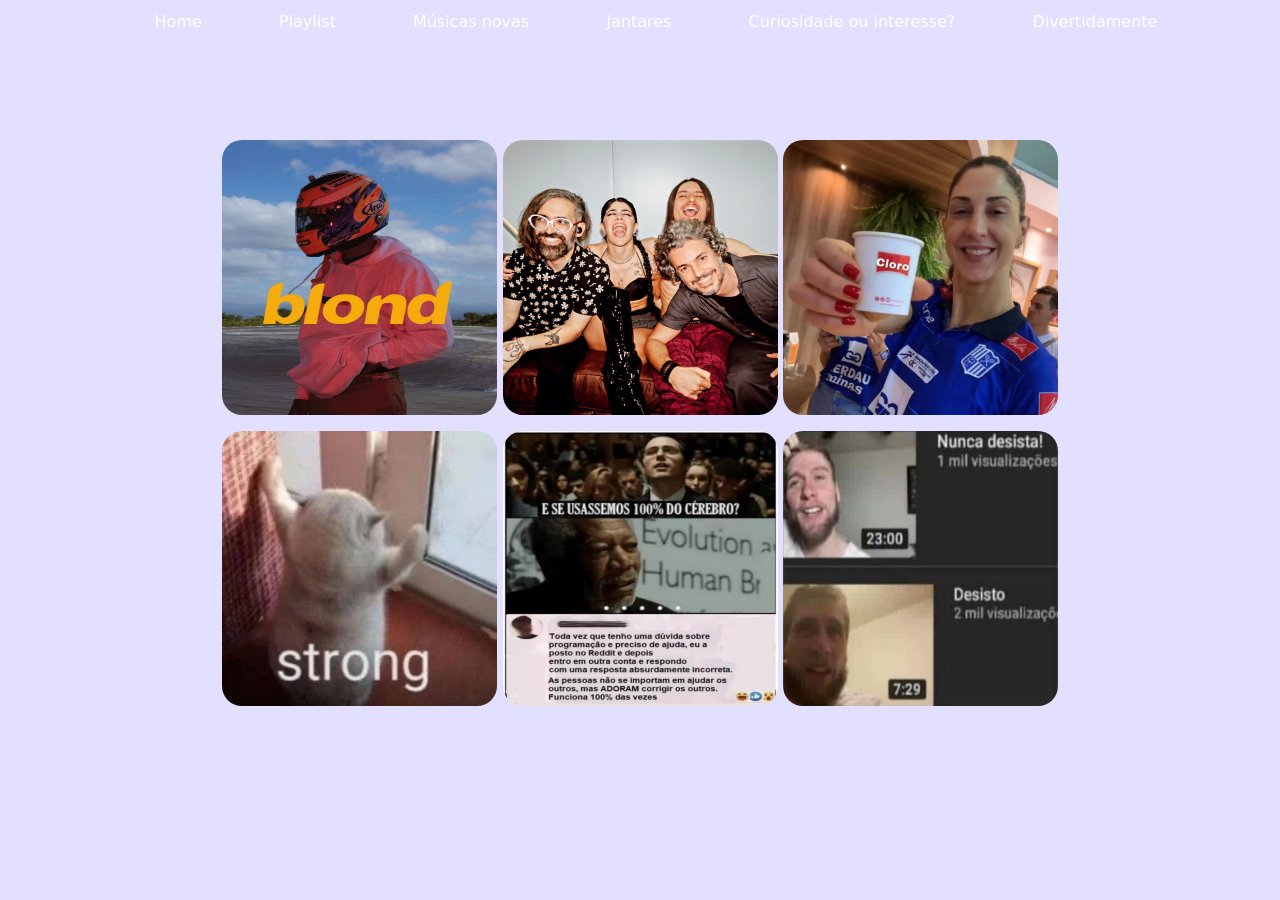
<file: Site da música/index.html>
<!DOCTYPE html>
<html>
 <head> 
      <meta charset="UTF-8">
      <meta http-equiv="X-UA-Compatible" content="IE=edge">
      <meta name="viewport" content="width=device-width, initial-scale=1.0">
      <title>Início</title>
      <link href="https://cdn.jsdelivr.net/npm/bootstrap@5.2.3/dist/css/bootstrap.min.css" rel="stylesheet">
      <link rel="stylesheet" href="index.css">
      <style type="text/css">
          img{border-radius: 20px;}
          body{background-color: #E3E0FF;
}
 </style>     
 </head>

<body> <!-- corpo do site--> 
<nav id="menu">
  <ul>
      <li>
          <a href="index.html">Home</a>
      </li>
      <li>
          <a href="paginamusica.html">Playlist</a>
      </li>
      <li>
          <a href="musicasquenaoconhecia.html">Músicas novas</a>
      </li>
      <li>
          <a href="jantares.html">Jantares</a>
      </li>
      <li>
        <a href="entrevista.html">Curiosidade ou interesse?</a>
    </li>
      <li>
          <a href="divertidamente.html">Divertidamente</a>
      </li>
  </ul>
</nav>
        <div class="container-fluid">

          <div class="text-center mt-5 pt-5">
           
             <img width="275px" height="275px"  src="imagens/blonde.jpg" alt="Album Blonde"></a>
             <img width="275px" height="275px" src="imagens/supercombo.jfif" alt="Integrantes da banda Supercombo"></a>
             <img width="275px" height="275px" src="imagens/cloro.jpeg" alt="Carol Gattaz segurando um copo com cloro">
            

          </div>
          <div class="text-center mt-3">
           
           <img width="275px" height="275px" src="imagens/gatinho.jpeg" alt="">
           <img  width="275px" height="275px" src="imagens/reddit.jpeg" alt="">
           <img  width="275px" height="275px" src="imagens/nuncadesista.jpeg" alt="">
           
          </div>

        </div>
</body>
</html>
</file>
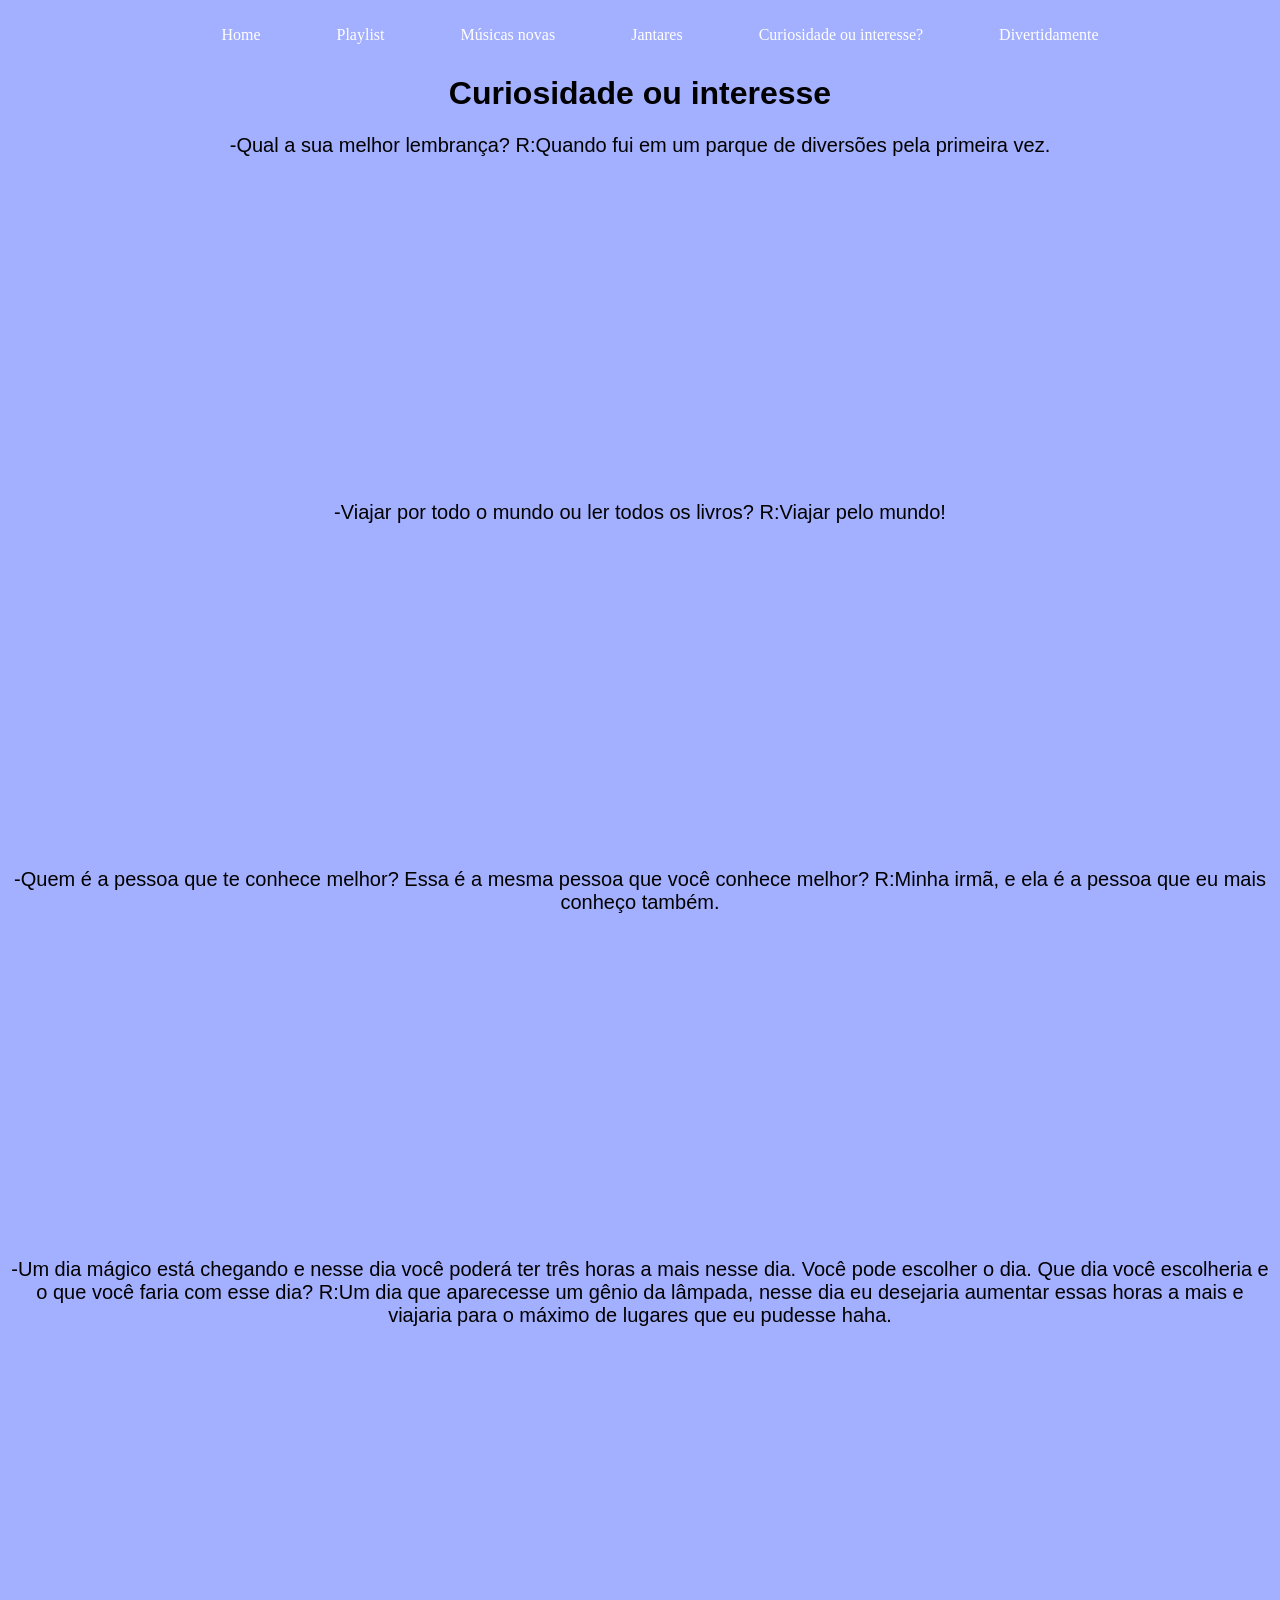
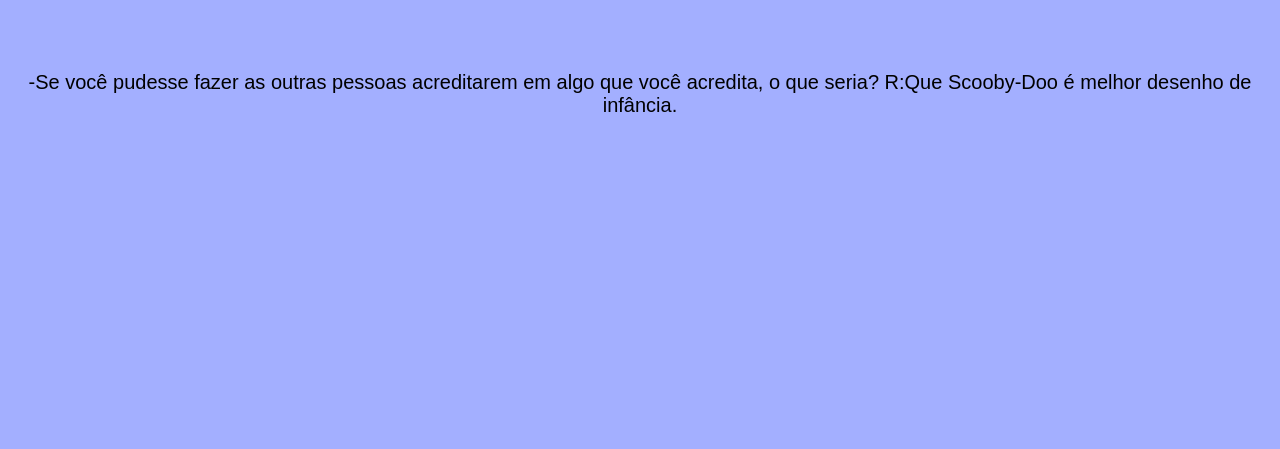
<file: Site da música/entrevista.html>
<!DOCTYPE html>
<html>
  <head>
     <meta charset="UTF-8"/>
     <meta name="viewport" content="width=device-width, initial-scale=1.0">
     <title>Entrevista particular</title>
     <link rel="stylesheet" href="index.css"
  </head>
  <style>
    body{ background-color:#A3AFFF;
 
    }
 
    </style>
<body> <!-- corpo do site-->
<nav id="menu">
  <ul>
      <li>
          <a href="index.html">Home</a>
      </li>
      <li>
          <a href="paginamusica.html">Playlist</a>
      </li>
      <li>
          <a href="musicasquenaoconhecia.html">Músicas novas</a>
      </li>
      <li>
          <a href="jantares.html">Jantares</a>
      </li>
      <li>
        <a href="entrevista.html">Curiosidade ou interesse?</a>
      </li>
      <li>
          <a href="divertidamente.html">Divertidamente</a>
      </li>
  </ul>
</nav>
  <center>
    <h1>Curiosidade ou interesse</h1>
     <p>-Qual a sua melhor lembrança? R:Quando fui em um parque de diversões pela primeira vez.</p>
        <iframe style="border-radius:12px" src="https://open.spotify.com/embed/track/6otiaV2fagE3s8IvP6WkwG?utm_source=generator&theme=0" width="70%" height="300" frameBorder="0" allowfullscreen="" allow="autoplay; clipboard-write; encrypted-media; fullscreen; picture-in-picture" loading="lazy"></iframe> 
     <p>-Viajar por todo o mundo ou ler todos os livros? R:Viajar pelo mundo!</p>
        <iframe style="border-radius:12px" src="https://open.spotify.com/embed/track/107J9BM94yf2aF4fGAD5GW?utm_source=generator&theme=0" width="70%" height="300" frameBorder="0" allowfullscreen="" allow="autoplay; clipboard-write; encrypted-media; fullscreen; picture-in-picture" loading="lazy"></iframe>
     <p>-Quem é a pessoa que te conhece melhor? Essa é a mesma pessoa que você conhece melhor? R:Minha irmã, e ela é a pessoa que eu mais conheço também.</p>
        <iframe style="border-radius:12px" src="https://open.spotify.com/embed/track/6gjT3VDPpsp1iOgBdAsCTu?utm_source=generator&theme=0" width="70%" height="300" frameBorder="0" allowfullscreen="" allow="autoplay; clipboard-write; encrypted-media; fullscreen; picture-in-picture" loading="lazy"></iframe>
     <p>-Um dia mágico está chegando e nesse dia você poderá ter três horas a mais nesse dia. Você pode escolher o dia. Que dia você escolheria e o que você faria com esse dia? R:Um dia que aparecesse um gênio da lâmpada, nesse dia eu desejaria aumentar essas horas a mais e viajaria para o máximo de lugares que eu pudesse haha.</p>
        <iframe style="border-radius:12px" src="https://open.spotify.com/embed/track/7xehHTNvc8fQEbNDfoE16P?utm_source=generator&theme=0" width="70%" height="300" frameBorder="0" allowfullscreen="" allow="autoplay; clipboard-write; encrypted-media; fullscreen; picture-in-picture" loading="lazy"></iframe>
     <p>-Se você pudesse fazer as outras pessoas acreditarem em algo que você acredita, o que seria? R:Que Scooby-Doo é melhor desenho de infância.</p>
       <iframe style="border-radius:12px" src="https://open.spotify.com/embed/track/6DD5beNG6Ji3AYp5WrYnwD?utm_source=generator&theme=0" width="70%" height="300" frameBorder="0" allowfullscreen="" allow="autoplay; clipboard-write; encrypted-media; fullscreen; picture-in-picture" loading="lazy"></iframe>
   </center>

</body>
</html>
</file>
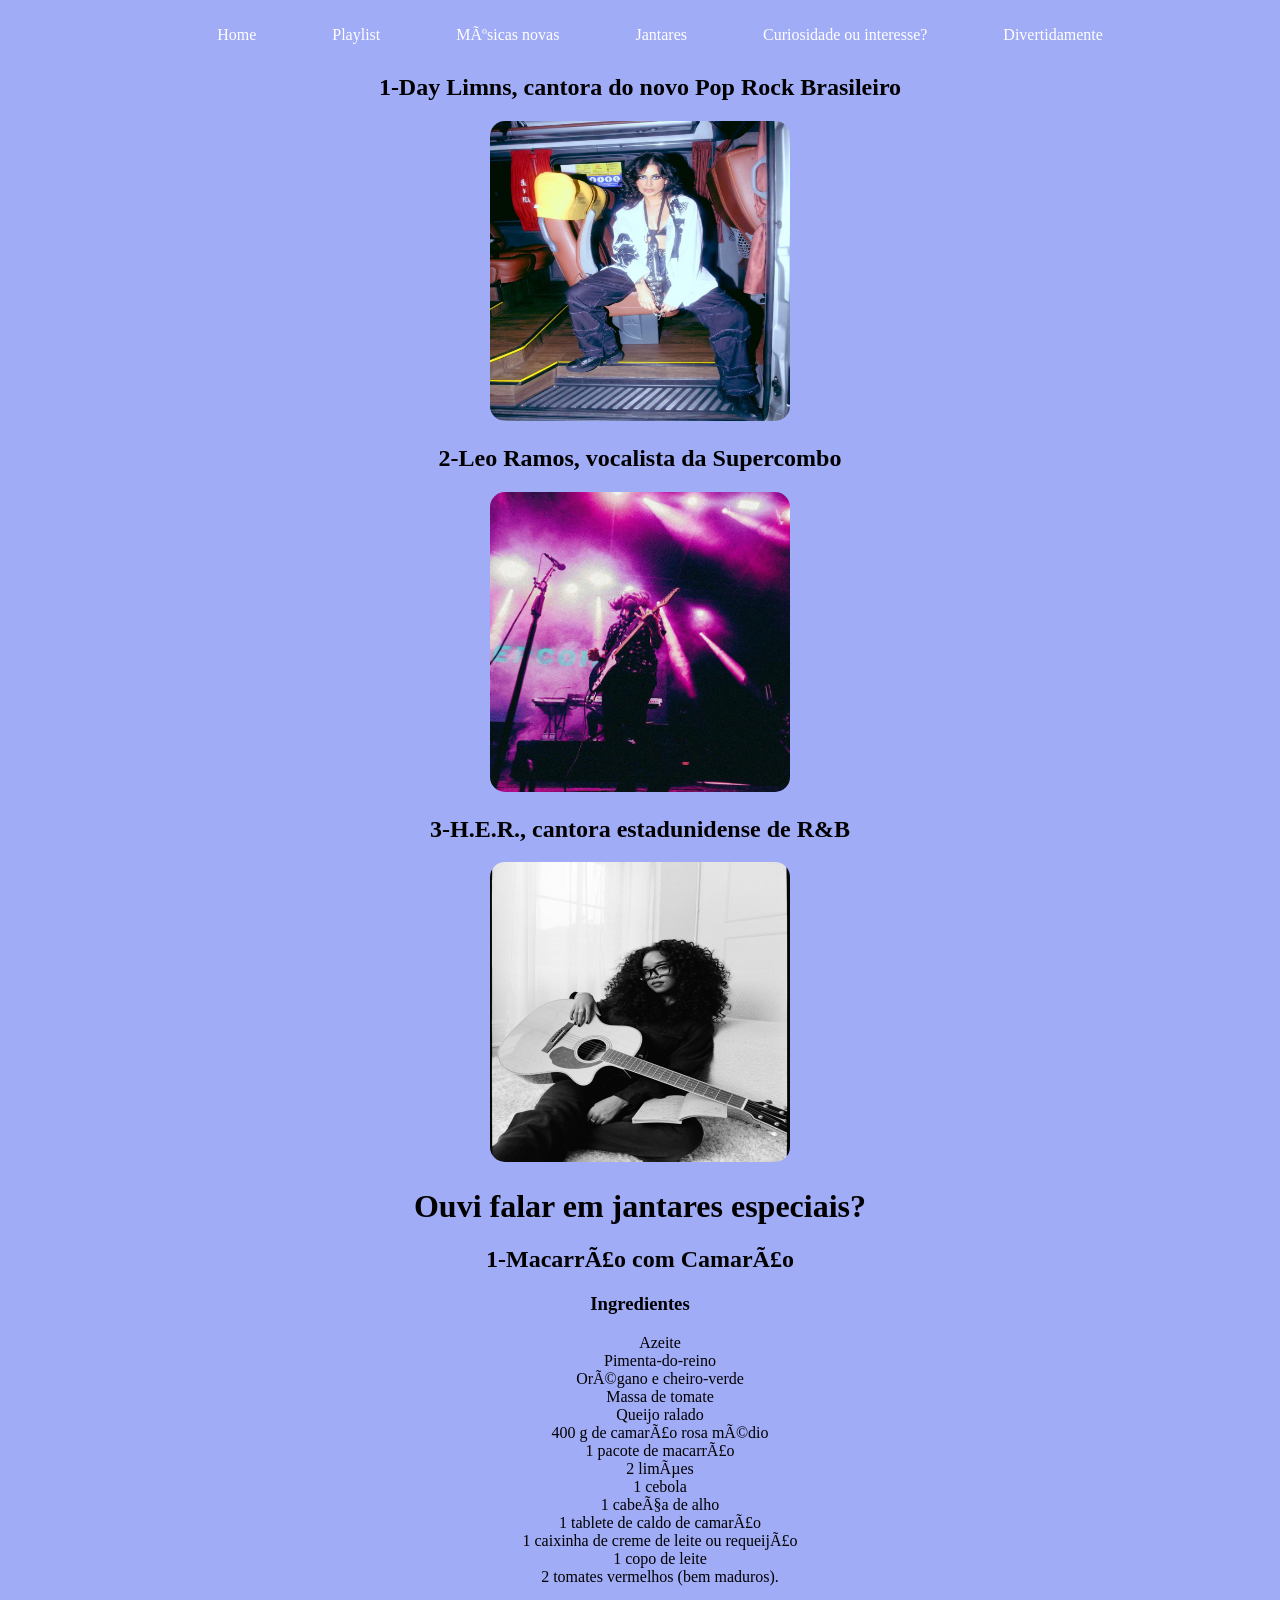
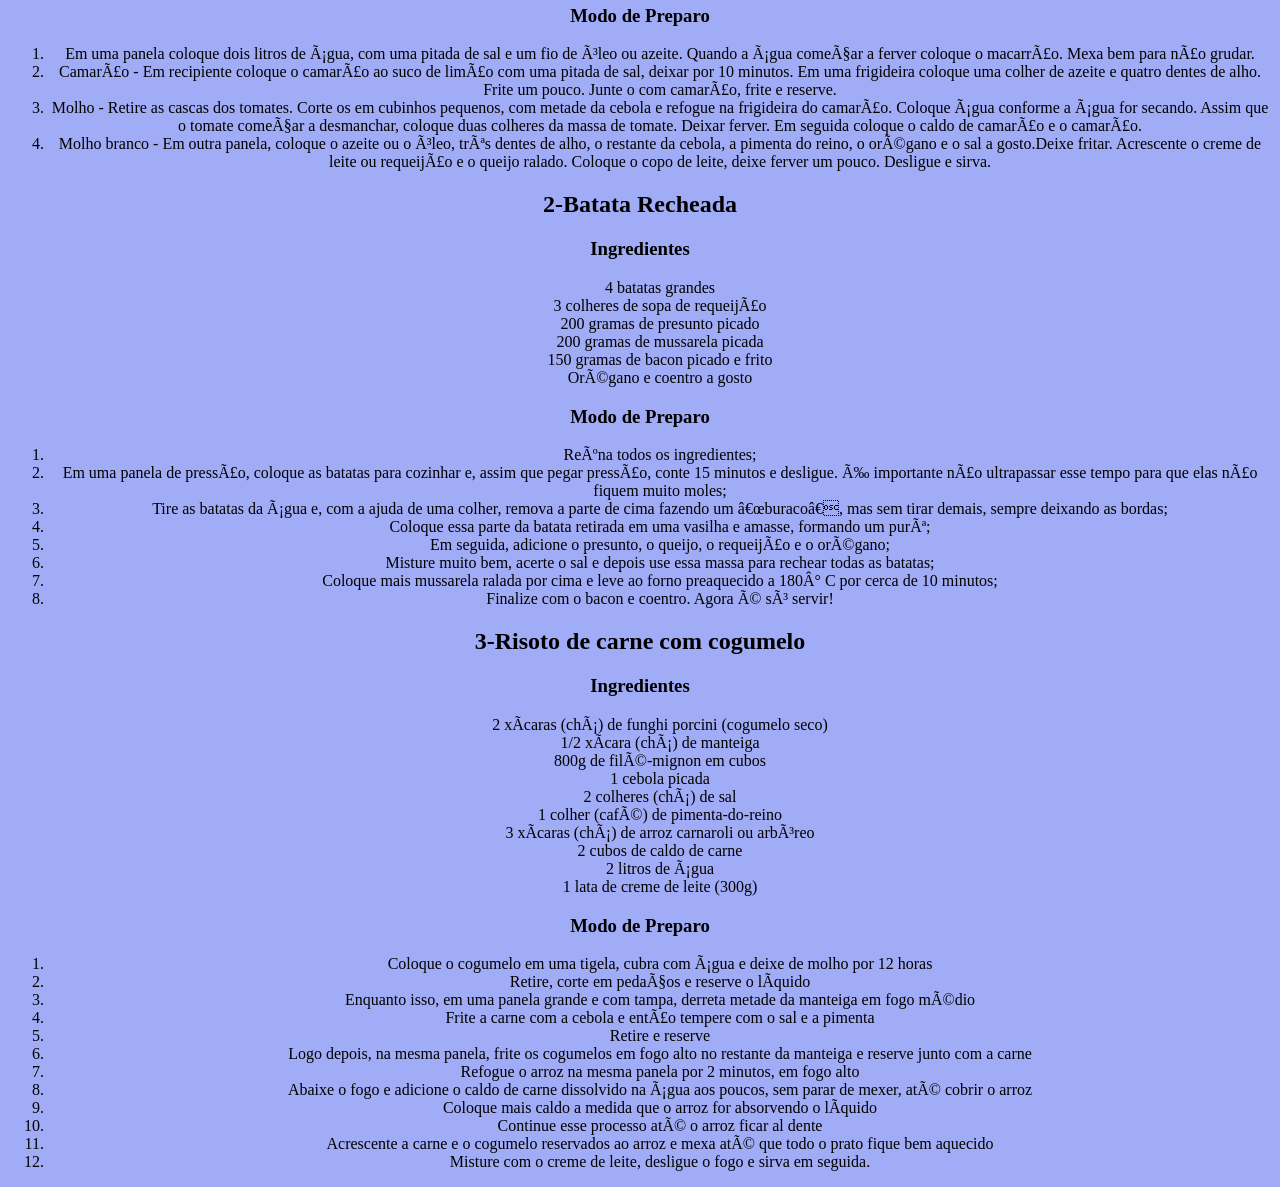
<file: Site da música/jantares.html>
<!DOCTYPE html>
<html> 
  
   <head>
     <meta charset="UTF=8" />
     <meta name="viewport" content="width=device-width, initial-scale=1.0">
     <meta  keywords="exemplo, sample, amostra" />
     <link rel="stylesheet" href="jantares.css">
     <title>Jantares</title>
    </head>
   
<style>
body{ background-color: #A1ACF7;

}
img{border-radius: 15px;
    }
    ul{
        list-style: none;
    }
</style>

    <body>
        <nav id="menu">
            <ul>
                <li>
                    <a href="index.html">Home</a>
                </li>
                <li>
                    <a href="paginamusica.html">Playlist</a>
                </li>
                <li>
                    <a href="musicasquenaoconhecia.html">Músicas novas</a>
                </li>
                <li>
                    <a href="jantares.html">Jantares</a>
                </li>
                <li> 
                    <a href="entrevista.html">Curiosidade ou interesse?</a>
                </li>
                <li>
                    <a href="divertidamente.html">Divertidamente</a>
                </li>
            </ul>
          </nav>
        
        <div class="container-fluid">
           <div class="img-container">
              <div class="text-center mt-5 pt-5">
              
                <h2>1-Day Limns, cantora do novo Pop Rock Brasileiro</h2>
                <img width="300px" height="300px"  src="imagens/day.jpeg" alt="Day Limns">
            
                <h2>2-Leo Ramos, vocalista da Supercombo</h2>
                <img width="300px" height="300px" src="imagens/leo.jpeg" alt="Leo Ramos">

                <h2>3-H.E.R., cantora estadunidense de R&B</h2>
                <img width="300px" height="300px" src="imagens/her.jpeg" alt="Cantora H.E.R.">
                
           </div> 
        <h1>Ouvi falar em jantares especiais?</h1>
    

        <h2>1-Macarrão com Camarão</h2>
        <h3>Ingredientes</h3>
        <ul> <!--unordered list-->
            <li>Azeite</li>
            <li>Pimenta-do-reino</li>
            <li>Orégano e cheiro-verde</li>
            <li>Massa de tomate</li>
            <li>Queijo ralado</li> 
            <li>400 g de camarão rosa médio</li>
            <li>1 pacote de macarrão</li>
            <li>2 limões</li>
            <li>1 cebola</li>
            <li>1 cabeça de alho</li>
            <li>1 tablete de caldo de camarão</li>
            <li>1 caixinha de creme de leite ou requeijão</li>
            <li>1 copo de leite</li>
            <li>2 tomates vermelhos (bem maduros).</li>
            
        </ul>
   
        <h3>Modo de Preparo</h3>
           <ol><!-- ordered lis ou lista ordenada-->
             <li>Em uma panela coloque dois litros de água, com uma pitada de sal e um fio de óleo ou azeite. Quando a água começar a ferver coloque o macarrão. Mexa bem para não grudar.</li>
             <li>Camarão - Em recipiente coloque o camarão ao suco de limão com uma pitada de sal, deixar por 10 minutos. Em uma frigideira coloque uma colher de azeite e quatro dentes de alho. Frite um pouco. Junte o com camarão, frite e reserve.</li>
             <li>Molho - Retire as cascas dos tomates. Corte os em cubinhos pequenos, com metade da cebola e refogue na frigideira do camarão. Coloque água conforme a água for secando. Assim que o tomate começar a desmanchar, coloque duas colheres da massa de tomate. Deixar ferver. Em seguida coloque o caldo de camarão e o camarão.</li>
             <li>Molho branco - Em outra panela, coloque o azeite ou o óleo, três dentes de alho, o restante da cebola, a pimenta do reino, o orégano e o sal a gosto.Deixe fritar. Acrescente o creme de leite ou requeijão e o queijo ralado. Coloque o copo de leite, deixe ferver um pouco. Desligue e sirva.</li>
           </ol>

           <h2>2-Batata Recheada</h2>
           <h3>Ingredientes</h3>
           <ul><!--unordered list-->
                <li>4 batatas grandes</li>

                <li>3 colheres de sopa de requeijão</li>
                
                <li>200 gramas de presunto picado</li>
                
                <li>200 gramas de mussarela picada</li>
                
                <li>150 gramas de bacon picado e frito</li>
                
                <li>Orégano e coentro a gosto</li>
           </ul>
      
           <h3>Modo de Preparo</h3>
              <ol><!-- ordered lis ou lista ordenada-->
                <li>Reúna todos os ingredientes;</li>
                <li>Em uma panela de pressão, coloque as batatas para cozinhar e, assim que pegar pressão, conte 15 minutos e desligue. É importante não ultrapassar esse tempo para que elas não fiquem muito moles;</li> 
                <li>Tire as batatas da água e, com a ajuda de uma colher, remova a parte de cima fazendo um “buraco”, mas sem tirar demais, sempre deixando as bordas;</li>
                <li>Coloque essa parte da batata retirada em uma vasilha e amasse, formando um purê;</li>
                <li>Em seguida, adicione o presunto, o queijo, o requeijão e o orégano;</li>
                <li>Misture muito bem, acerte o sal e depois use essa massa para rechear todas as batatas;</li>
                <li>Coloque mais mussarela ralada por cima e leve ao forno preaquecido a 180° C por cerca de 10 minutos;</li>
                <li>Finalize com o bacon e coentro. Agora é só servir!</li>
              </ol>

              <h2>3-Risoto de carne com cogumelo</h2>
              <h3>Ingredientes</h3>
              <ul> <!--unordered list-->
                   <li>2 xícaras (chá) de funghi porcini (cogumelo seco)</li>
                    <li>1/2 xícara (chá) de manteiga</li>
                    <li>800g de filé-mignon em cubos</li>
                    <li>1 cebola picada</li>
                    <li>2 colheres (chá) de sal</li>
                    <li>1 colher (café) de pimenta-do-reino</li>
                    <li>3 xícaras (chá) de arroz carnaroli ou arbóreo</li>
                    <li>2 cubos de caldo de carne</li>
                    <li>2 litros de água</li>
                    <li>1 lata de creme de leite (300g)</li>
                    
              </ul>
         
              <h3>Modo de Preparo</h3>
                 <ol><!-- ordered lis ou lista ordenada-->
                        <li>Coloque o cogumelo em uma tigela, cubra com água e deixe de molho por 12 horas</li>
                        <li>Retire, corte em pedaços e reserve o líquido</li>
                        <li>Enquanto isso, em uma panela grande e com tampa, derreta metade da manteiga em fogo médio</li>
                        <li>Frite a carne com a cebola e então tempere com o sal e a pimenta</li>
                        <li>Retire e reserve</li>
                        <li>Logo depois, na mesma panela, frite os cogumelos em fogo alto no restante da manteiga e reserve junto com a carne</li>
                        <li>Refogue o arroz na mesma panela por 2 minutos, em fogo alto</li>
                        <li>Abaixe o fogo e adicione o caldo de carne dissolvido na água aos poucos, sem parar de mexer, até cobrir o arroz</li>
                        <li>Coloque mais caldo a medida que o arroz for absorvendo o líquido</li>
                        <li>Continue esse processo até o arroz ficar al dente</li>
                        <li>Acrescente a carne e o cogumelo reservados ao arroz e mexa até que todo o prato fique bem aquecido</li>
                        <li> Misture com o creme de leite, desligue o fogo e sirva em seguida.</li>
                 </ol>
    </body>
</html>
</file>
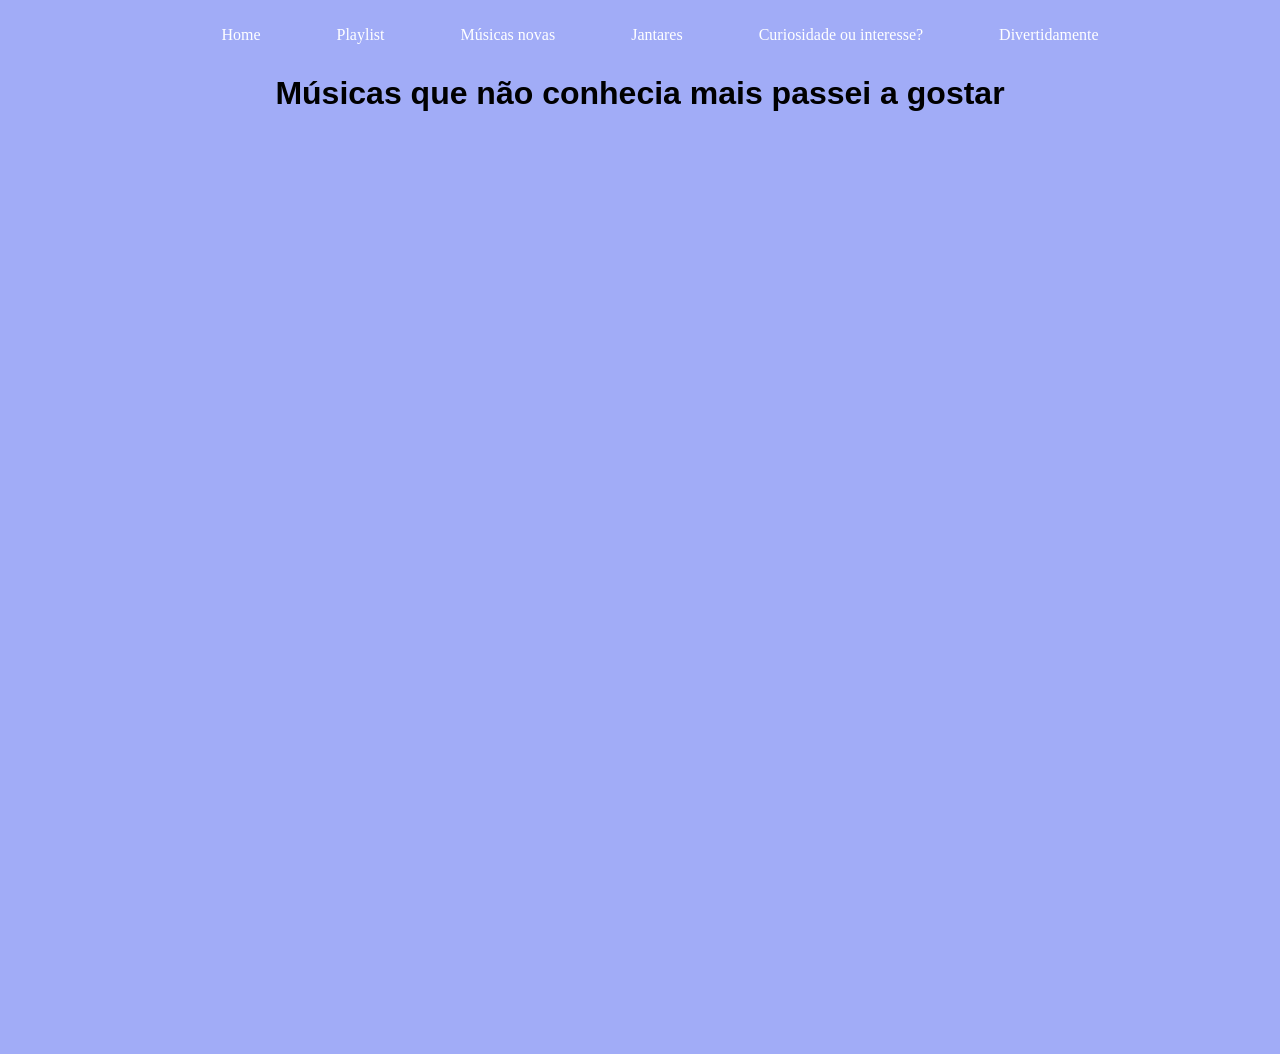
<file: Site da música/musicasquenaoconhecia.html>
<!DOCTYPE html>
<html>
    <head>  
      <meta charset="UTF-8">
      <meta name="viewport" content="width=device-width, initial-scale=1.0">
      <link rel="stylesheet" href="index.css"> 
      <title>Músicas que não conhecia</title>
    </head>
     <style>
        body{ background-color: #A1ACF7;
        }

     </style>
    <body>
        <nav id="menu">
            <ul>
                <li>
                    <a href="index.html">Home</a>
                </li>
                <li>
                    <a href="paginamusica.html">Playlist</a>
                </li>
                <li>
                    <a href="musicasquenaoconhecia.html">Músicas novas</a>
                </li>
                <li>
                    <a href="jantares.html">Jantares</a>
                </li>
                <li>
                    <a href="entrevista.html">Curiosidade ou interesse?</a>
                </li>
                <li>
                    <a href="divertidamente.html">Divertidamente</a>
                </li>
            </ul>
          </nav>

        <center>
        <h1>Músicas que não conhecia mais passei a gostar</h1> <!--mudar fonte e aumentar a letra-->
        <iframe style="border-radius:12px" src="https://open.spotify.com/embed/track/0osPX8TruIebOhKuG6GK8C?utm_source=generator" width="50%" height="300" frameBorder="0" allowfullscreen="" allow="autoplay; clipboard-write; encrypted-media; fullscreen; picture-in-picture" loading="lazy"></iframe>
        <iframe style="border-radius:12px" src="https://open.spotify.com/embed/track/0755vnFQZLSgHHWbR1qCjY?utm_source=generator" width="50%" height="300" frameBorder="0" allowfullscreen="" allow="autoplay; clipboard-write; encrypted-media; fullscreen; picture-in-picture" loading="lazy"></iframe>
        <iframe style="border-radius:12px" src="https://open.spotify.com/embed/track/25QN8GH2KpkJT7FLYsMiYO?utm_source=generator" width="50%" height="300" frameBorder="0" allowfullscreen="" allow="autoplay; clipboard-write; encrypted-media; fullscreen; picture-in-picture" loading="lazy"></iframe>
        </center>
    </body>

</html>
</file>
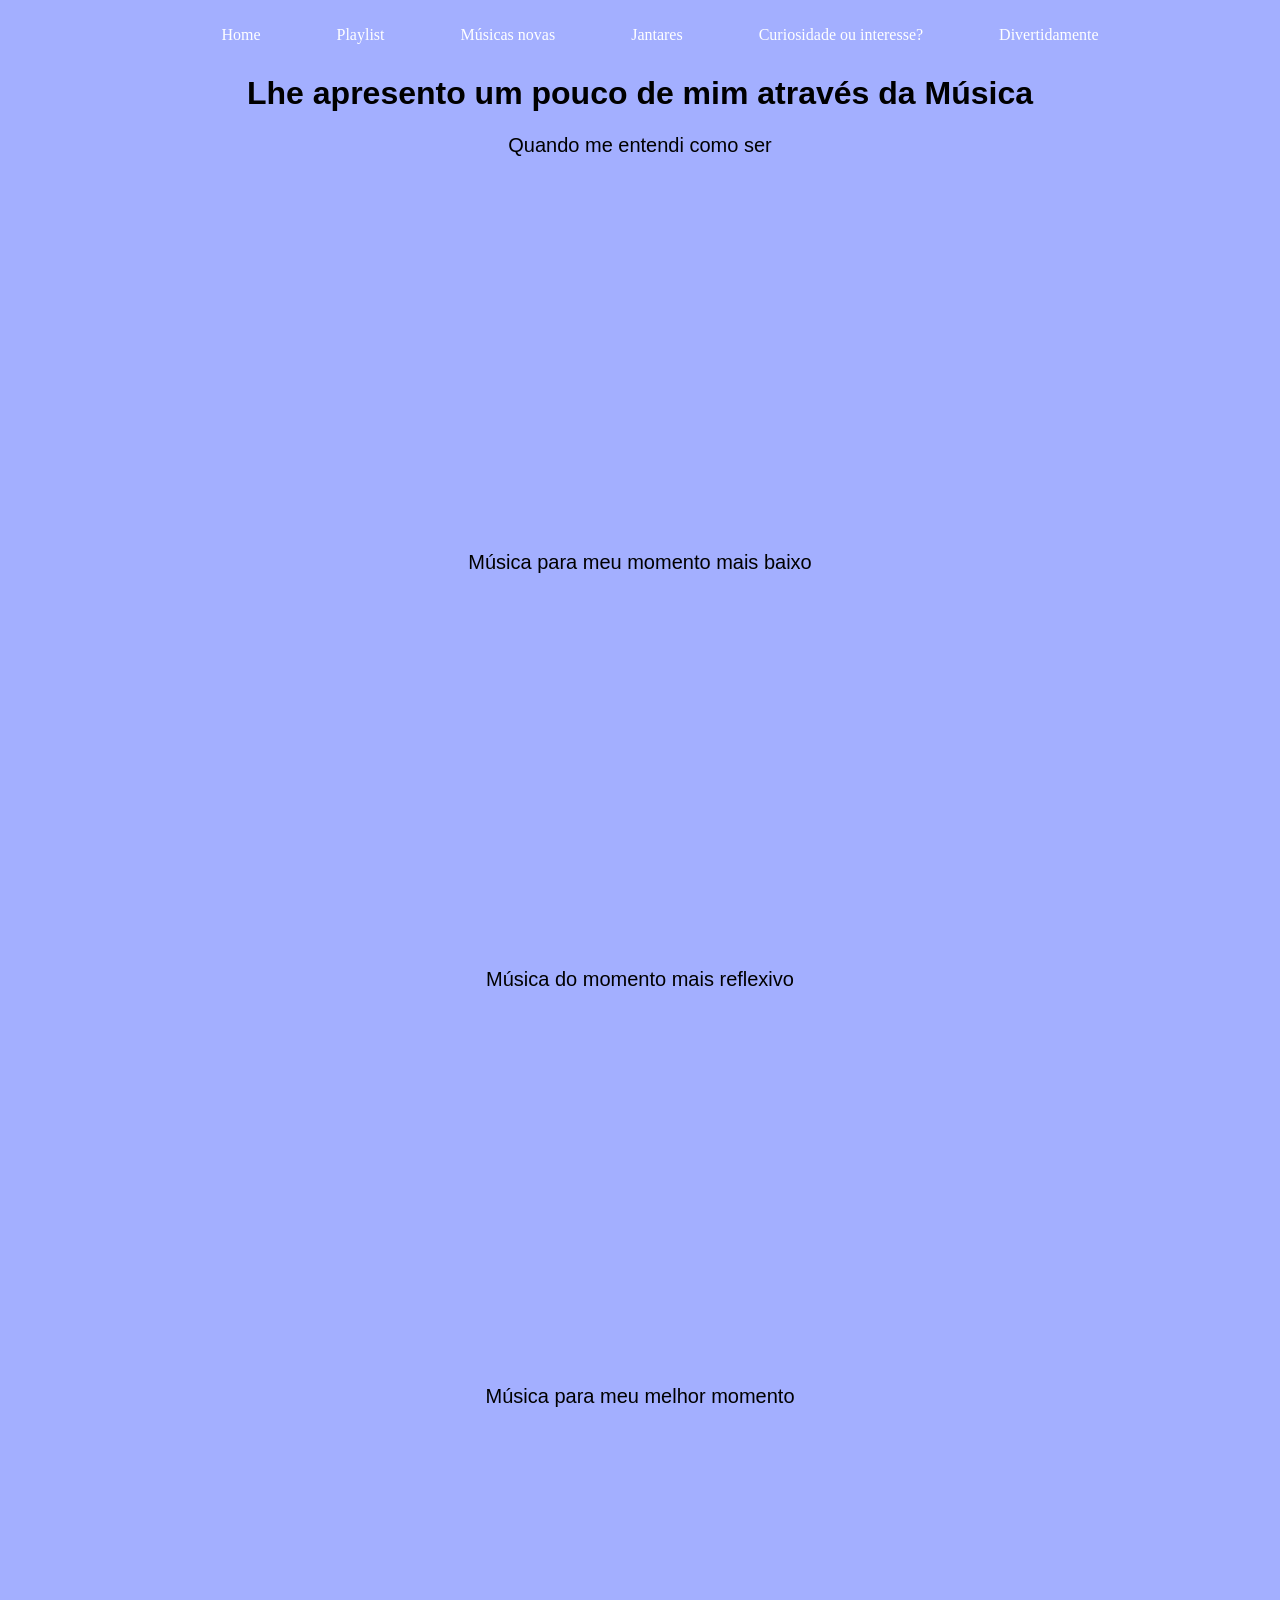
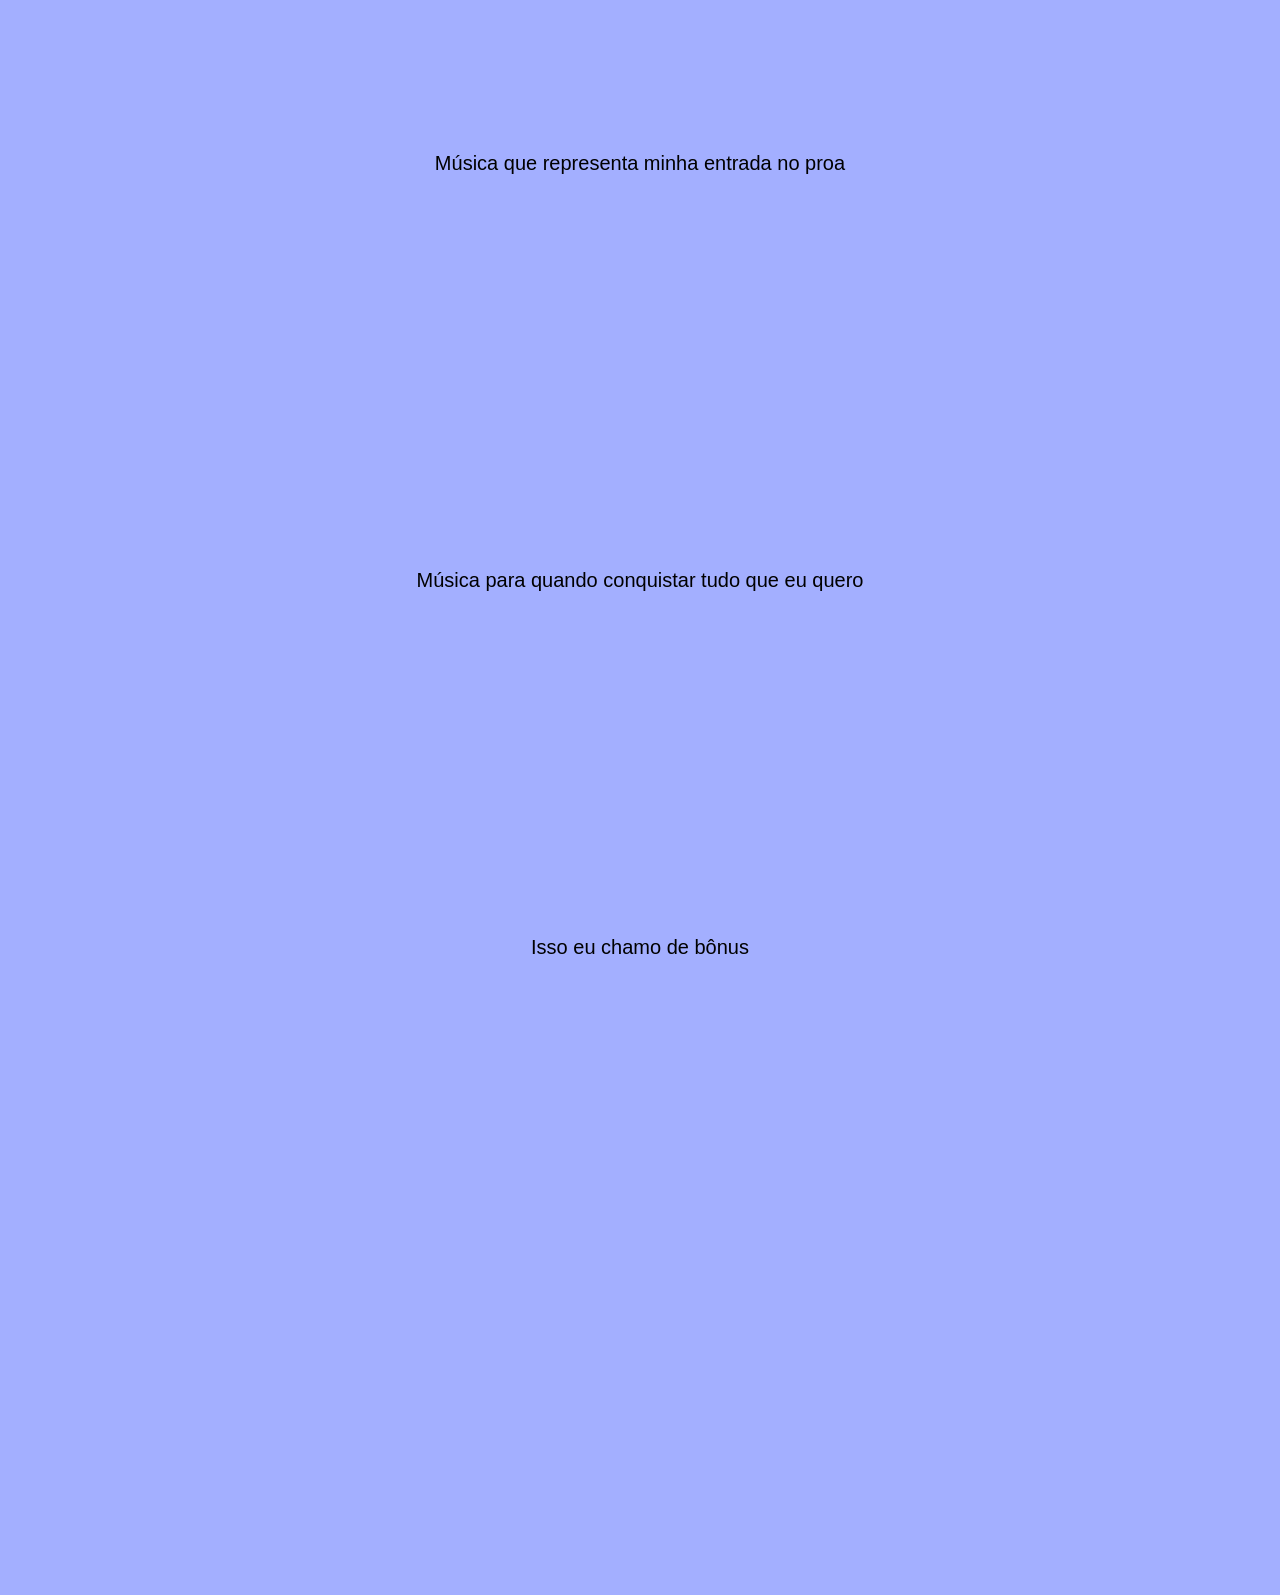
<file: Site da música/paginamusica.html>
<!DOCTYPE html>
<html>
   <head>
    <meta charset="UTF-8">
    <meta name="viewport" content="width=device-width, initial-scale=1.0">
    <link rel="stylesheet" href="index.css" media="screen" />
      <title>É essa sou eu</title>
   </head>
   <style>
   body{ background-color:#A3AFFF;

   }

   </style>
   <body>
    <nav id="menu">
      <ul>
          <li>
              <a href="index.html">Home</a>
          </li>
          <li>
              <a href="paginamusica.html">Playlist</a>
          </li>
          <li>
              <a href="musicasquenaoconhecia.html">Músicas novas</a>
          </li>
          <li>
              <a href="jantares.html">Jantares</a>
          </li>
          <li>
            <a href="entrevista.html">Curiosidade ou interesse?</a>
          </li>
          <li>
              <a href="divertidamente.html">Divertidamente</a>
          </li>
      </ul>
    </nav>
   
  <center>
  <h1>Lhe apresento um pouco de mim através da Música</h1> 
  
  
    <p>Quando me entendi como ser</p>
      <iframe width="500" height="350" src="https://www.youtube.com/embed/X_SEwgDl02E?controls=0" title="YouTube video player" frameborder="0" allow="accelerometer; autoplay; clipboard-write; encrypted-media; gyroscope; picture-in-picture; web-share" allowfullscreen></iframe>
   
    <p>Música para meu momento mais baixo</p>
      <iframe width="500" height="350" src="https://www.youtube.com/embed/GXpA2-Kq0O0?controls=0" title="YouTube video player" frameborder="0" allow="accelerometer; autoplay; clipboard-write; encrypted-media; gyroscope; picture-in-picture; web-share" allowfullscreen></iframe>
      
	  <p>Música do momento mais reflexivo</p>
      <iframe width="500" height="350" src="https://www.youtube.com/embed/hVy708vhmOM?controls=0" title="YouTube video player" frameborder="0" allow="accelerometer; autoplay; clipboard-write; encrypted-media; gyroscope; picture-in-picture; web-share" allowfullscreen></iframe>	 
	  
	  <p>Música para meu melhor momento</p> <!-- lembrar de por a musica aqui mano se liga-->
      <iframe style="border-radius:12px" src="https://open.spotify.com/embed/track/1nnyYFtJHwVbph84SctOtC?utm_source=generator" width="50%" height="300" frameBorder="0" allowfullscreen="" allow="autoplay; clipboard-write; encrypted-media; fullscreen; picture-in-picture" loading="lazy"></iframe>
    
    <p>Música que representa minha entrada no proa</p>
      <iframe width="500" height="350" src="https://www.youtube.com/embed/0ZjEl7uHGPU?controls=0" title="YouTube video player" frameborder="0" allow="accelerometer; autoplay; clipboard-write; encrypted-media; gyroscope; picture-in-picture; web-share" allowfullscreen></iframe>	  
          
	  <p>Música para quando conquistar tudo que eu quero</p>
      <iframe style="border-radius:12px" src="https://open.spotify.com/embed/track/3OoZagIW3YK8vjt0ws6NOI?utm_source=generator" width="50%" height="300" frameBorder="0" allowfullscreen="" allow="autoplay; clipboard-write; encrypted-media; fullscreen; picture-in-picture" loading="lazy"></iframe>     
   
    <p>Isso eu chamo de bônus</p>
      <iframe style="border-radius:12px" src="https://open.spotify.com/embed/track/6ArmKKDNA96pso4huInMiT?utm_source=generator" width="50%" height="300" frameBorder="0" allowfullscreen="" allow="autoplay; clipboard-write; encrypted-media; fullscreen; picture-in-picture" loading="lazy"></iframe>
      <iframe style="border-radius:12px" src="https://open.spotify.com/embed/track/0QUbiLQySWPq5Lh3f7A9bN?utm_source=generator" width="50%" height="300" frameBorder="0" allowfullscreen="" allow="autoplay; clipboard-write; encrypted-media; fullscreen; picture-in-picture" loading="lazy"></iframe>
</center>
  </body>
</html>
</file>
<file: Site da música/index.css>
#menu{
    width: 100%;
    text-align: center;
}

#menu ul li {
    display: inline-block;
    padding: 10px 20px;
    text-align: center;
}

#menu ul li a {
    text-decoration: none;
    color: white;
    padding: 10px 16px;
}

#menu ul li a:hover {
    color: white;
    background-color: blueviolet;
    border-radius: 50px;
}

     h1{
        text-align: center;
        font-family: Arial, Helvetica, sans-serif;
     }

     h2{
       text-align:center
     }

     p{
        font-family: Arial, Helvetica, sans-serif;
        text-align: center;
        font-size: 20px;
     }
    
     .img-container{
        text-align: center;
     }
     #receitas ul li{
        display: flex;
        justify-content: space-around;

     }
</file>
<file: Site da música/jantares.css>
#menu{
    width: 100%;
    text-align: center;
}

#menu ul li {
    display: inline-block;
    padding: 10px 20px;
    text-align: center;
}

#menu ul li a {
    text-decoration: none;
    color: white;
    padding: 10px 16px;
}

#menu ul li a:hover {
    color: white;
    background-color: blueviolet;
    border-radius: 50px;
}

     h1{
        text-align: center;
     }

     h2{
       text-align:center
     }

     p{
        font-family: Arial, Helvetica, sans-serif;
        text-align: center;
        font-size: 20px;
     }
    
     .img-container{
        text-align:center;
     }
</file>
